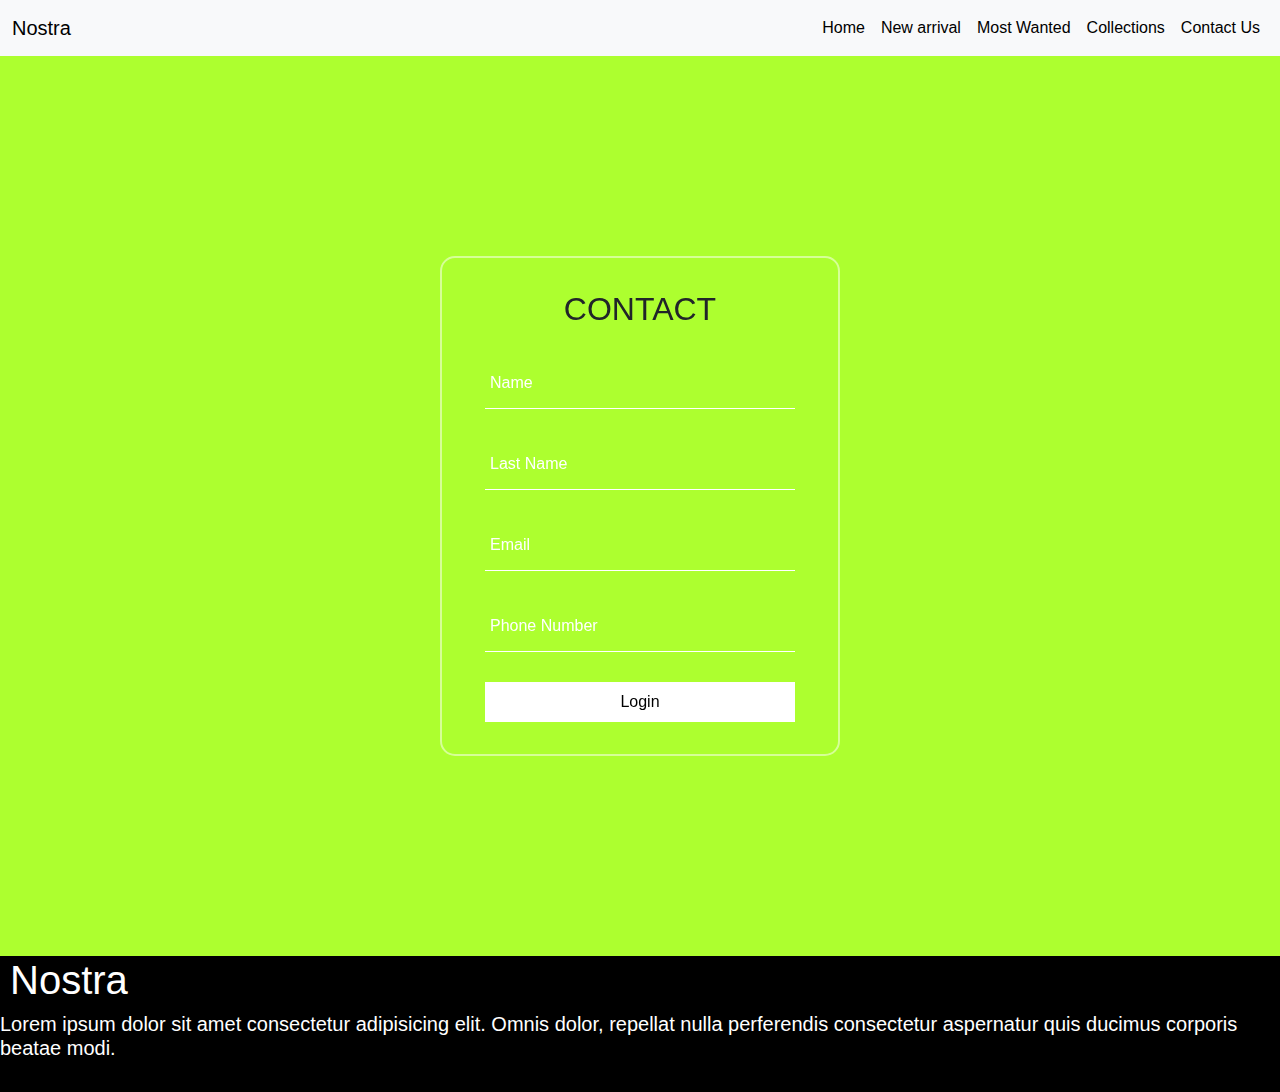
<file: Nostra/contact.html>
<!DOCTYPE html>
<html lang="en">
<head>
    <meta charset="UTF-8">
    <meta name="viewport" content="width=device-width, initial-scale=1.0">
    <title>Contact Us</title>
   
  <link rel="stylesheet" href="style.css">
  <link rel="stylesheet" href="https://cdnjs.cloudflare.com/ajax/libs/font-awesome/6.5.1/css/all.min.css"
    integrity="sha512-DTOQO9RWCH3ppGqcWaEA1BIZOC6xxalwEsw9c2QQeAIftl+Vegovlnee1c9QX4TctnWMn13TZye+giMm8e2LwA=="
    crossorigin="anonymous" referrerpolicy="no-referrer" />
  <link href="https://cdn.jsdelivr.net/npm/bootstrap@5.3.3/dist/css/bootstrap.min.css" rel="stylesheet"
    integrity="sha384-QWTKZyjpPEjISv5WaRU9OFeRpok6YctnYmDr5pNlyT2bRjXh0JMhjY6hW+ALEwIH" crossorigin="anonymous">

</head>

<body>
   <!------nav start-->
 

   <nav class="navbar navbar-expand-lg bg-body-tertiary ">
    <div class="container-fluid">
      <a class="navbar-brand" href="#">Nostra</a>
      <button class="navbar-toggler" type="button" data-bs-toggle="collapse" data-bs-target="#navbarNav"
        aria-controls="navbarNav" aria-expanded="false" aria-label="Toggle navigation">
        <span class="navbar-toggler-icon"></span>
      </button>
      <div class="d-flex flex-row-reverse  ">
        <div class="collapse navbar-collapse" id="navbarNav">
          <ul class="navbar-nav">
            <li class="nav-item">
              <a class="nav-link active" aria-current="page" href="index.html">Home</a>
            </li>
            <li class="nav-item">
              <a class="nav-link active" href="newarrival.html">New arrival</a>
            </li>
            <li class="nav-item">
              <a class="nav-link active" href="mostwanted.html">Most Wanted</a>
            </li>
            <li class="nav-item">
              <a class="nav-link active" href="Collections.html">Collections</a>
            </li>
            <li class="nav-item">
              <a class="nav-link active" href="contact.html">Contact Us</a>
            </li>


          </ul>
        </div>
      </div>
    </div>
  </nav>
   <!------nav end-->












    <div class="wrapper">

        <div class="contact-box">
          <form action="">
            <h2>CONTACT</h2>

            
            <div class="input-box">
            
              <input type="text" required>
              <label>Name</label>
            </div>
            
            <div class="input-box">
            
              <input type="text" required>
              <label>Last Name</label>
            </div>
      
            <div class="input-box">
             
              <input type="email" required>
              <label>Email</label>
            </div>
      
            <div class="input-box">
            
              <input type="number" required>
              <label>Phone Number</label>
            </div>
      
           
      
            <button type="submit">Login</button>
      
           
          </form>
        </div>
      
      </div>
      <div class="nostra">
        <h1>Nostra</h1>
        <h5>Lorem ipsum dolor sit amet consectetur adipisicing elit. Omnis dolor, repellat nulla perferendis consectetur
          aspernatur quis ducimus corporis beatae modi.</h5>
    
        <div class="icons"> <a href="https://www.facebook.com/"> <i class="fa-brands fa-facebook"></i></a>
          <a href="https://www.instagram.com/?hl=en"> <i class="fa-brands fa-instagram"></i></a>
          <a href="https://twitter.com/?lang=en-in"> <i class="fa-brands fa-twitter"></i></a>
          <a href="https://www.email.com/"> <i class="fa-solid fa-envelope"></i></a>
        </div>
    
      </div>








    <script src="https://cdn.jsdelivr.net/npm/bootstrap@5.3.3/dist/js/bootstrap.bundle.min.js"
  integrity="sha384-YvpcrYf0tY3lHB60NNkmXc5s9fDVZLESaAA55NDzOxhy9GkcIdslK1eN7N6jIeHz" crossorigin="anonymous"></script>
</body>
</html>
</file>
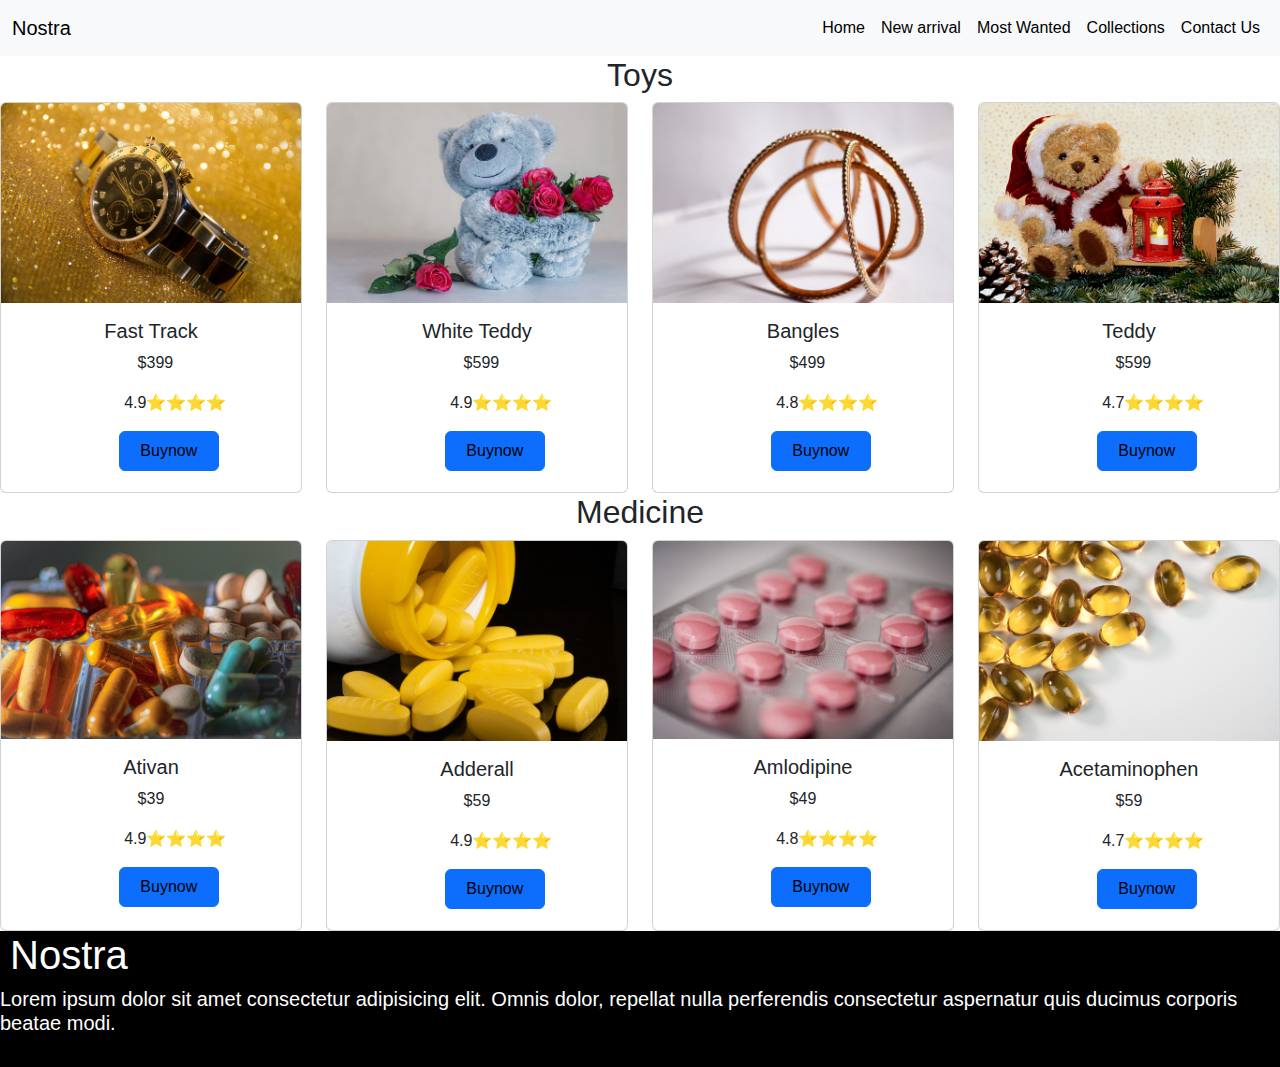
<file: Nostra/mostwanted.html>
<!DOCTYPE html>
<html lang="en">

<head>
  <meta charset="UTF-8">
  <meta name="viewport" content="width=device-width, initial-scale=1.0">
  <title>Nostra</title>
  <link rel="stylesheet" href="style.css">
  <link rel="stylesheet" href="https://cdnjs.cloudflare.com/ajax/libs/font-awesome/6.5.1/css/all.min.css"
    integrity="sha512-DTOQO9RWCH3ppGqcWaEA1BIZOC6xxalwEsw9c2QQeAIftl+Vegovlnee1c9QX4TctnWMn13TZye+giMm8e2LwA=="
    crossorigin="anonymous" referrerpolicy="no-referrer" />
  <link href="https://cdn.jsdelivr.net/npm/bootstrap@5.3.3/dist/css/bootstrap.min.css" rel="stylesheet"
    integrity="sha384-QWTKZyjpPEjISv5WaRU9OFeRpok6YctnYmDr5pNlyT2bRjXh0JMhjY6hW+ALEwIH" crossorigin="anonymous">
</head>
<style>
    #btn{
        width: 100px;
       
        margin-bottom: 5px;
        margin-left: 38%;
        color: black;
    }
</style>

<body>
  <!------nav start-->
 

  <nav class="navbar navbar-expand-lg bg-body-tertiary ">
    <div class="container-fluid">
      <a class="navbar-brand" href="#">Nostra</a>
      <button class="navbar-toggler" type="button" data-bs-toggle="collapse" data-bs-target="#navbarNav"
        aria-controls="navbarNav" aria-expanded="false" aria-label="Toggle navigation">
        <span class="navbar-toggler-icon"></span>
      </button>
      <div class="d-flex flex-row-reverse  ">
        <div class="collapse navbar-collapse" id="navbarNav">
          <ul class="navbar-nav">
            <li class="nav-item">
              <a class="nav-link active" aria-current="page" href="index.html">Home</a>
            </li>
            <li class="nav-item">
              <a class="nav-link active" href="newarrival.html">New arrival</a>
            </li>
            <li class="nav-item">
              <a class="nav-link active" href="mostwanted.html">Most Wanted</a>
            </li>
            <li class="nav-item">
              <a class="nav-link active" href="Collections.html">Collections</a>
            </li>
            <li class="nav-item">
              <a class="nav-link active" href="contact.html">Contact Us</a>
            </li>


          </ul>
        </div>
      </div>
    </div>
  </nav>


  <!------nav end-->




  <h2>Toys </h2>
  <div class="row row-cols-1 row-cols-md-4 g-4" >
    <div class="col">
      <div class="card h-100">
        <img src="./watch 1 (1).jpg" class="card-img-top" alt="...">
        <div class="card-body">
          <h5 class="card-title"> Fast Track</h5>
          <p class="card-text" style="margin-left: 45%;">$399</p>
          <p style="margin-left: 40%;">4.9⭐⭐⭐⭐</p>
          <button type="button" id="btn" class="btn btn-primary">Buynow</button>
        </div>
      </div>
    </div>
    <div class="col">
      <div class="card h-100">
        <img src="./toys (4).jpg" class="card-img-top" alt="...">
        <div class="card-body">
          <h5 class="card-title"> White Teddy</h5>
          <p class="card-text" style="margin-left: 45%;">$599</p>
          <p style="margin-left: 40%;">4.9⭐⭐⭐⭐</p>
          <button type="button" id="btn" class="btn btn-primary">Buynow</button>
        </div>
      </div>
    </div>
    <div class="col">
      <div class="card h-100">
        <img src="./bangles-3111866_1280.jpg" class="card-img-top" alt="...">
        <div class="card-body">
          <h5 class="card-title">Bangles</h5>
          <p class="card-text" style="margin-left: 45%;">$499</p>
          <p style="margin-left: 40%;">4.8⭐⭐⭐⭐</p>
          <button type="button" id="btn" class="btn btn-primary">Buynow</button>
        </div>
      </div>
    </div>
    <div class="col">
      <div class="card h-100">
        <img src="./toys (3).jpg" class="card-img-top" alt="...">
        <div class="card-body">
          <h5 class="card-title">Teddy</h5>
          <p class="card-text" style="margin-left: 45%;">$599</p>
          <p  style="margin-left: 40%;">4.7⭐⭐⭐⭐</p>
          <button type="button" id="btn" class="btn btn-primary" >Buynow</button>
        </div>
      </div>
    </div>
  </div>
  



  <h2>Medicine </h2>
  <div class="row row-cols-1 row-cols-md-4 g-4" >
    <div class="col">
      <div class="card h-100">
        <img src="./tablet (4).jpg" class="card-img-top" alt="...">
        <div class="card-body">
          <h5 class="card-title">Ativan</h5>
          <p class="card-text" style="margin-left: 45%;">$39</p>
          <p style="margin-left: 40%;">4.9⭐⭐⭐⭐</p>
          <button type="button" id="btn" class="btn btn-primary">Buynow</button>
        </div>
      </div>
    </div>
    <div class="col">
      <div class="card h-100">
        <img src="./tablet (5).jpg" class="card-img-top" alt="...">
        <div class="card-body">
          <h5 class="card-title"> Adderall</h5>
          <p class="card-text" style="margin-left: 45%;">$59</p>
          <p style="margin-left: 40%;">4.9⭐⭐⭐⭐</p>
          <button type="button" id="btn" class="btn btn-primary">Buynow</button>
        </div>
      </div>
    </div>
    <div class="col">
      <div class="card h-100">
        <img src="./tablet (6).jpg" class="card-img-top" alt="...">
        <div class="card-body">
          <h5 class="card-title">Amlodipine</h5>
          <p class="card-text" style="margin-left: 45%;">$49</p>
          <p style="margin-left: 40%;">4.8⭐⭐⭐⭐</p>
          <button type="button" id="btn" class="btn btn-primary">Buynow</button>
        </div>
      </div>
    </div>
    <div class="col">
      <div class="card h-100">
        <img src="./tablet (7).jpg" class="card-img-top" alt="...">
        <div class="card-body">
          <h5 class="card-title">Acetaminophen</h5>
          <p class="card-text" style="margin-left: 45%;">$59</p>
          <p  style="margin-left: 40%;">4.7⭐⭐⭐⭐</p>
          <button type="button" id="btn" class="btn btn-primary" >Buynow</button>
        </div>
      </div>
    </div>
  </div>

   <!---footer start---->
   <div class="nostra">
    <h1>Nostra</h1>
    <h5>Lorem ipsum dolor sit amet consectetur adipisicing elit. Omnis dolor, repellat nulla perferendis consectetur
      aspernatur quis ducimus corporis beatae modi.</h5>

    <div class="icons"> <a href="https://www.facebook.com/"> <i class="fa-brands fa-facebook"></i></a>
      <a href="https://www.instagram.com/?hl=en"> <i class="fa-brands fa-instagram"></i></a>
      <a href="https://twitter.com/?lang=en-in"> <i class="fa-brands fa-twitter"></i></a>
      <a href="https://www.email.com/"> <i class="fa-solid fa-envelope"></i></a>
    </div>

  </div>
  





</body>

<script src="https://cdn.jsdelivr.net/npm/bootstrap@5.3.3/dist/js/bootstrap.bundle.min.js"
  integrity="sha384-YvpcrYf0tY3lHB60NNkmXc5s9fDVZLESaAA55NDzOxhy9GkcIdslK1eN7N6jIeHz" crossorigin="anonymous"></script>


</html>
</file>
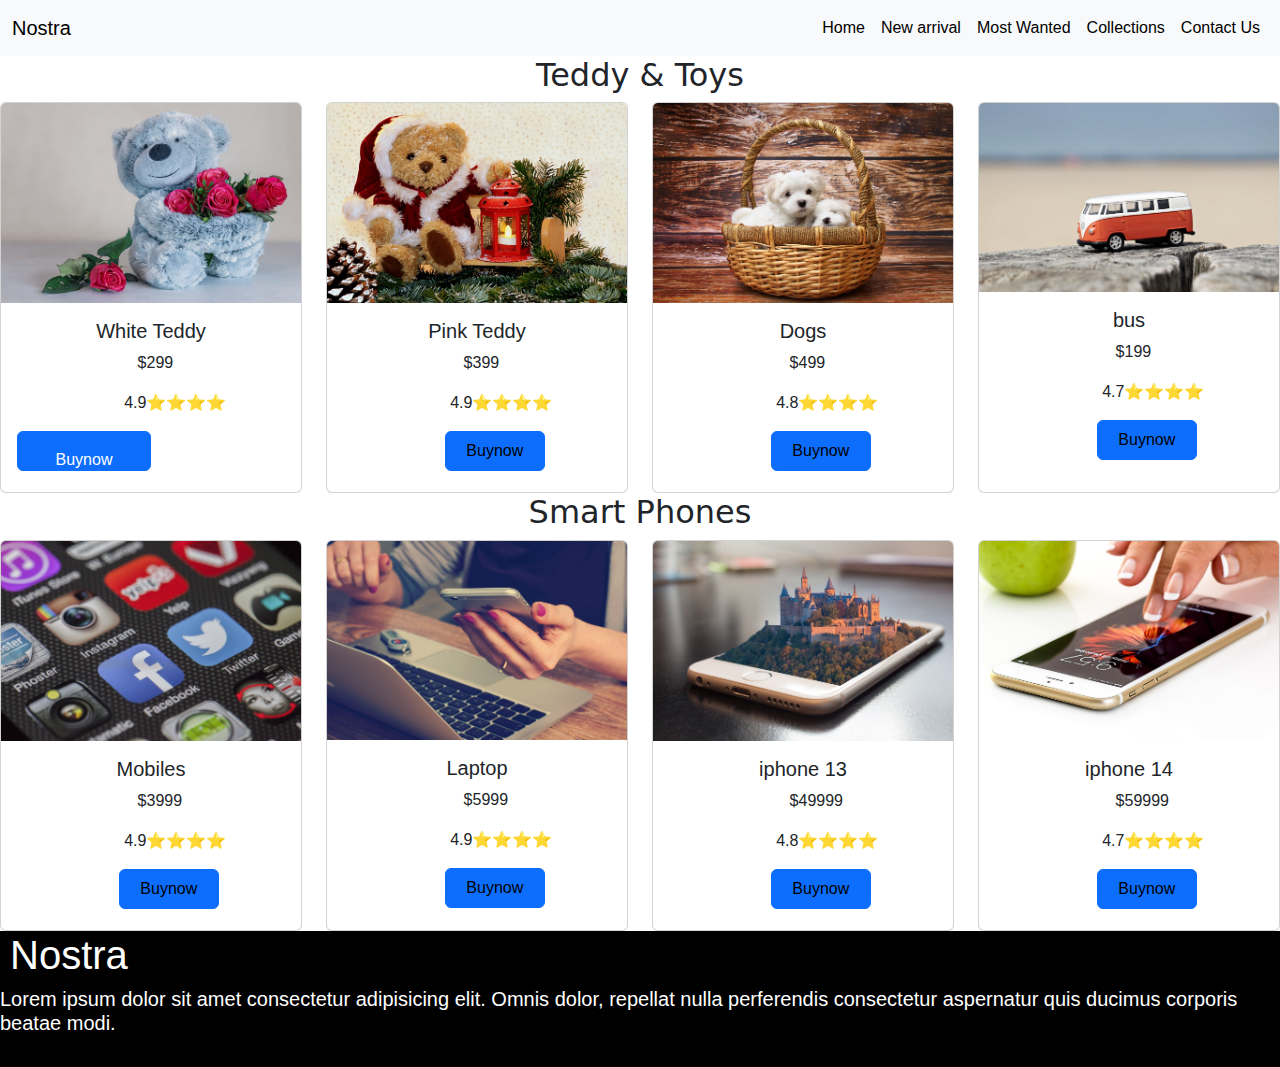
<file: Nostra/newarrival.html>
<!DOCTYPE html>
<html lang="en">

<head>
  <meta charset="UTF-8">
  <meta name="viewport" content="width=device-width, initial-scale=1.0">
  <title>Nostra</title>
  <link rel="stylesheet" href="style.css">
  <link rel="stylesheet" href="bootstrap.css">
  <link rel="stylesheet" href="https://cdnjs.cloudflare.com/ajax/libs/font-awesome/6.5.1/css/all.min.css"
    integrity="sha512-DTOQO9RWCH3ppGqcWaEA1BIZOC6xxalwEsw9c2QQeAIftl+Vegovlnee1c9QX4TctnWMn13TZye+giMm8e2LwA=="
    crossorigin="anonymous" referrerpolicy="no-referrer" />
  <link href="https://cdn.jsdelivr.net/npm/bootstrap@5.3.3/dist/css/bootstrap.min.css" rel="stylesheet"
    integrity="sha384-QWTKZyjpPEjISv5WaRU9OFeRpok6YctnYmDr5pNlyT2bRjXh0JMhjY6hW+ALEwIH" crossorigin="anonymous">
</head>
<style>
    #btn{
        width: 100px;
       
        margin-bottom: 5px;
        margin-left: 38%;
        color: black;
    }
</style>

<body>
  <!------nav start-->
 

  <nav class="navbar navbar-expand-lg bg-body-tertiary ">
    <div class="container-fluid">
      <a class="navbar-brand" href="#">Nostra</a>
      <button class="navbar-toggler" type="button" data-bs-toggle="collapse" data-bs-target="#navbarNav"
        aria-controls="navbarNav" aria-expanded="false" aria-label="Toggle navigation">
        <span class="navbar-toggler-icon"></span>
      </button>
      <div class="d-flex flex-row-reverse  ">
        <div class="collapse navbar-collapse" id="navbarNav">
          <ul class="navbar-nav">
            <li class="nav-item">
              <a class="nav-link active" aria-current="page" href="index.html">Home</a>
            </li>
            <li class="nav-item">
              <a class="nav-link active" href="newarrival.html">New arrival</a>
            </li>
            <li class="nav-item">
              <a class="nav-link active" href="mostwanted.html">Most Wanted</a>
            </li>
            <li class="nav-item">
              <a class="nav-link active" href="Collections.html">Collections</a>
            </li>
            <li class="nav-item">
              <a class="nav-link active" href="contact.html">Contact Us</a>
            </li>


          </ul>
        </div>
      </div>
    </div>
  </nav>

<!---------->
<h2>Teddy & Toys</h2>
  <div class="row row-cols-1 row-cols-md-4" >
    <div class="col">
      <div class="card h-100">
        <img src="./toys (4).jpg" class="card-img-top" alt="...">
        <div class="card-body">
          <h5 class="card-title"> White Teddy</h5>
          <p class="card-text" style="margin-left: 45%;">$299</p>
          <p style="margin-left: 40%;">4.9⭐⭐⭐⭐</p>
          <button type="button" class="btn btn-borderless btn-primary w-50 p-3">Buynow</button>
        </div>
      </div>
    </div>
    <div class="col">
      <div class="card h-100">
        <img src="./toys (3).jpg" class="card-img-top" alt="...">
        <div class="card-body">
          <h5 class="card-title">Pink Teddy</h5>
          <p class="card-text" style="margin-left: 45%;">$399</p>
          <p style="margin-left: 40%;">4.9⭐⭐⭐⭐</p>
          <button type="button" id="btn" class="btn btn-primary">Buynow</button>
        </div>
      </div>
    </div>
    <div class="col">
      <div class="card h-100">
        <img src="./toys (2).jpg" class="card-img-top" alt="...">
        <div class="card-body">
          <h5 class="card-title">Dogs</h5>
          <p class="card-text" style="margin-left: 45%;">$499</p>
          <p style="margin-left: 40%;">4.8⭐⭐⭐⭐</p>
          <button type="button" id="btn" class="btn btn-primary">Buynow</button>
        </div>
      </div>
    </div>
    <div class="col">
      <div class="card h-100">
        <img src="./toys (1).jpg" class="card-img-top" alt="...">
        <div class="card-body">
          <h5 class="card-title">bus</h5>
          <p class="card-text" style="margin-left: 45%;">$199</p>
          <p  style="margin-left: 40%;">4.7⭐⭐⭐⭐</p>
          <button type="button" id="btn" class="btn btn-primary">Buynow</button>
        </div>
      </div>
    </div>
  </div>


  <!------>
  <h2>Smart Phones</h2>
  <div class="row row-cols-1 row-cols-md-4 g-4" >
    <div class="col">
      <div class="card h-100">
        <img src="./mobile (1).jpg" class="card-img-top" alt="...">
        <div class="card-body">
          <h5 class="card-title"> Mobiles</h5>
          <p class="card-text" style="margin-left: 45%;">$3999</p>
          <p style="margin-left: 40%;">4.9⭐⭐⭐⭐</p>
          <button type="button" id="btn" class="btn btn-primary">Buynow</button>
        </div>
      </div>
    </div>
    <div class="col">
      <div class="card h-100">
        <img src="./mobile (2).jpg" class="card-img-top" alt="...">
        <div class="card-body">
          <h5 class="card-title">Laptop</h5>
          <p class="card-text" style="margin-left: 45%;">$5999</p>
          <p style="margin-left: 40%;">4.9⭐⭐⭐⭐</p>
          <button type="button" id="btn" class="btn btn-primary">Buynow</button>
        </div>
      </div>
    </div>
    <div class="col">
      <div class="card h-100">
        <img src="./mobile (3).jpg" class="card-img-top" alt="...">
        <div class="card-body">
          <h5 class="card-title">iphone 13</h5>
          <p class="card-text" style="margin-left: 45%;">$49999</p>
          <p style="margin-left: 40%;">4.8⭐⭐⭐⭐</p>
          <button type="button" id="btn" class="btn btn-primary">Buynow</button>
        </div>
      </div>
    </div>
    <div class="col">
      <div class="card h-100">
        <img src="./mobile (4).jpg" class="card-img-top" alt="...">
        <div class="card-body">
          <h5 class="card-title">iphone 14</h5>
          <p class="card-text" style="margin-left: 45%;">$59999</p>
          <p  style="margin-left: 40%;">4.7⭐⭐⭐⭐</p>
          <button type="button" id="btn" class="btn btn-primary" >Buynow</button>
        </div>
      </div>
    </div>
  </div>

   <!---footer start---->
   <div class="nostra">
    <h1>Nostra</h1>
    <h5>Lorem ipsum dolor sit amet consectetur adipisicing elit. Omnis dolor, repellat nulla perferendis consectetur
      aspernatur quis ducimus corporis beatae modi.</h5>

    <div class="icons"> <a href="https://www.facebook.com/"> <i class="fa-brands fa-facebook"></i></a>
      <a href="https://www.instagram.com/?hl=en"> <i class="fa-brands fa-instagram"></i></a>
      <a href="https://twitter.com/?lang=en-in"> <i class="fa-brands fa-twitter"></i></a>
      <a href="https://www.email.com/"> <i class="fa-solid fa-envelope"></i></a>
    </div>

  </div>




</body>

<script src="https://cdn.jsdelivr.net/npm/bootstrap@5.3.3/dist/js/bootstrap.bundle.min.js"
  integrity="sha384-YvpcrYf0tY3lHB60NNkmXc5s9fDVZLESaAA55NDzOxhy9GkcIdslK1eN7N6jIeHz" crossorigin="anonymous"></script>


</html>
</file>
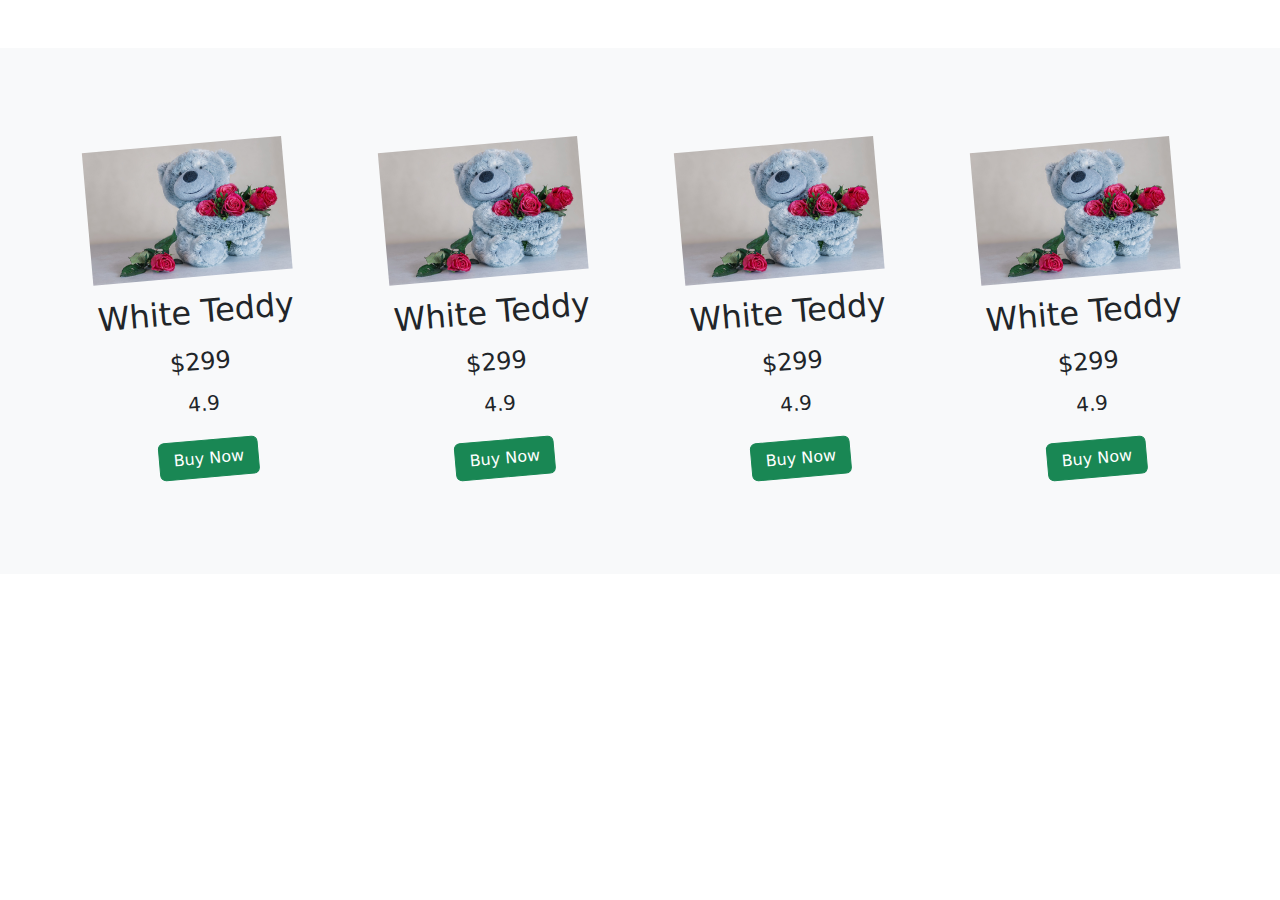
<file: Nostra/newarrivals.html>
<!DOCTYPE html>
<html lang="en">
<head>
    <meta charset="UTF-8">
    <meta name="viewport" content="width=device-width, initial-scale=1.0">
    <title>Document</title>
    <link rel="stylesheet" href="bootstrap.css">
    <link rel="stylesheet" href="https://cdnjs.cloudflare.com/ajax/libs/font-awesome/6.5.1/css/all.min.css" integrity="sha512-DTOQO9RWCH3ppGqcWaEA1BIZOC6xxalwEsw9c2QQeAIftl+Vegovlnee1c9QX4TctnWMn13TZye+giMm8e2LwA==" crossorigin="anonymous" referrerpolicy="no-referrer" />
    <link href="https://cdn.jsdelivr.net/npm/bootstrap@5.3.3/dist/css/bootstrap.min.css" rel="stylesheet"
    integrity="sha384-QWTKZyjpPEjISv5WaRU9OFeRpok6YctnYmDr5pNlyT2bRjXh0JMhjY6hW+ALEwIH" crossorigin="anonymous">
    <style>
        #rtate {
            transform: rotate(355deg);
            transition: 0.4s;
        }

        #rtate:hover {
            transform: rotate(360deg);
            box-shadow: 3px 3px 3px red;
            border-radius: 25px;
            cursor: pointer;
        }
    </style>
</head>
<body>
    <div class="container-fluid mt-5">
        <div class="row text-center p-5 bg-light">
            <div class="col-md-3 p-5" id="rtate">
                <img src="./toys (4).jpg" alt="" class="img img-responsive w-100">
                <p class="h2 mt-3">White Teddy</p>
                <p class="h4 mt-3">$299</p>
                <p class="h5 mt-3">4.9 <i class="fas fa-star"></i><i class="fas fa-star"></i><i class="fas fa-star"></i><i class="fas fa-star-half-stroke"></i></p>
                <button class="btn btn-success btn-borderless mt-3 w-50">Buy Now</button>
            </div>
            <div class="col-md-3 p-5" id="rtate">
                <img src="./toys (4).jpg" alt="" class="img img-responsive w-100">
                <p class="h2 mt-3">White Teddy</p>
                <p class="h4 mt-3">$299</p>
                <p class="h5 mt-3">4.9 <i class="fas fa-star"></i><i class="fas fa-star"></i><i class="fas fa-star"></i><i class="fas fa-star-half-stroke"></i></p>
                <button class="btn btn-success btn-borderless mt-3 w-50">Buy Now</button>
            </div>
            <div class="col-md-3 p-5" id="rtate">
                <img src="./toys (4).jpg" alt="" class="img img-responsive w-100">
                <p class="h2 mt-3">White Teddy</p>
                <p class="h4 mt-3">$299</p>
                <p class="h5 mt-3">4.9 <i class="fas fa-star"></i><i class="fas fa-star"></i><i class="fas fa-star"></i><i class="fas fa-star-half-stroke"></i></p>
                <button class="btn btn-success btn-borderless mt-3 w-50">Buy Now</button>
            </div>
            <div class="col-md-3 p-5" id="rtate">
                <img src="./toys (4).jpg" alt="" class="img img-responsive w-100">
                <p class="h2 mt-3">White Teddy</p>
                <p class="h4 mt-3">$299</p>
                <p class="h5 mt-3">4.9 <i class="fas fa-star"></i><i class="fas fa-star"></i><i class="fas fa-star"></i><i class="fas fa-star-half-stroke"></i></p>
                <button class="btn btn-success btn-borderless mt-3 w-50">Buy Now</button>
            </div>
        </div>
    </div>
    <script src="https://cdn.jsdelivr.net/npm/bootstrap@5.3.3/dist/js/bootstrap.bundle.min.js"
  integrity="sha384-YvpcrYf0tY3lHB60NNkmXc5s9fDVZLESaAA55NDzOxhy9GkcIdslK1eN7N6jIeHz" crossorigin="anonymous"></script>
</body>
</html>
</file>
<file: Nostra/style.css>
*{
    padding: 0px;
    margin-top: 0px;

}
body{
    margin-left: 10px;
    
}

.brands{
  display: flex;
  margin-top: 2vw;
  
  justify-content: space-between;
  
  
}

.brands-icon{
  width: 4vw;
  align-items: center;

}

.brands-item{
  display: flex;
  align-items: center;
  flex-direction: column;
  text-align: center;
  font-size: 2vw;
}















.div{
    width: 100%;
    height: 50%;
    background-color: rgb(242, 239, 239);
    display: flex;
    align-items: center;
}
.div img{
    margin-left: 30px;
    margin-top: 30px;
    margin-bottom: 30px;
}
 .div h1{
  margin-left: 10
  px;
} 




/* .div2 button{
    display: flex;
    align-items: center;
    margin-top: 10px;
    margin-left: 500px;
    margin-bottom: 100px;
    
} */


.card1{
    position: relative;
    width: fit-content;
    
}

#heart1{
    position: absolute;
    width: fit-content;
    top: o;
    right: 20px;
    margin-top: 20px;
}
#heart1:hover{
    color: red;
}



#sn {
    position: absolute;
    width: fit-content;
    z-index: 1;

}
.snow{
    position: relative;
    width: fit-content; 
    z-index: 3;
    /* margin-right: 20px; */
    background-color: rgb(95, 8, 247);
    color: white;
    border-radius: 10px;
    width: 100px;
    bottom: 80px;
    margin-left: 100px;
    
   

}

/* #carouselExampleInterval{
    position: relative;
    width: fit-content;
} 
.shopnow{
    position: absolute;
    width: fit-content; 
    margin-left: 900px;
    margin-top: 500px;
}
 */













.div h1 .btn{
    background-color: green;
    padding: 5px;
    border-radius: 5px;
    color: white;
    margin-left: 30px;
    margin-top: 20px;

}
.input {  
    width: 100%;
    height: 100%;
    background-color: azure;
   
}
.input h1,h5{
    display: flex;
    align-items: center;
    justify-content: center;
    /* margin-left: 300px; */

}
.input2{
    width: 44%;
    margin-left: 28%;
    display: block;
    margin-top: 15px;
}
.input3{
    margin-top: 15px;
    border-radius: 5px;
    background-color:red;
    width: 100px;



  margin-left: 45%;
}
.nostra{
    width: 100%;
    height: 100%;
    background-color:black;
    color: white;
    margin-top: 5pxpx;

} 
.nostra h1{
    margin-left: 10px;
}
.icons a{
    /* align-items: center;
    justify-content: center; */
    margin-left: 40px;
}

/*------------------------ contact us style--------------------- */


* {
    margin:0;
    padding:0;
    box-sizing:border-box;
    font-family: 'Montserrat', sans-serif;
  }
  .wrapper {
    display:flex;
    justify-content:center;
    align-items: center;
    height:100vh;
    width:100%;
    background-color: greenyellow;
    background-size:cover;
    background-position:center;
    animation:animateBg 10s linear infinite;
  }
  @keyframes animateBg {
    100% {
      filter:hue-rotate(355deg);
    }
  }
  .contact-box {
    position: relative;
    width: 400px;
    height: 500px;
    background: transparent;
    border-radius: 15px;
    border: 2px solid rgba(255,255,255,.5);
    display: flex;
    justify-content: center;
    align-items: center;
    backdrop-filter: blur(15px);
  }
  h2 {
    font-size:2em;
    color:#fff;
    text-align:center;
  }
  .input-box {
    position:relative;
    width:310px;
    margin:30px 0;
    border-bottom:1px solid #fff;
  }
  .input-box label {
    position:absolute;
    top:50%;
    left:5px;
    transform:translateY(-50%);
    font-size:1em;
    color:#fff;
    pointer-events:none;
    transition:.5s;
  }
  .input-box input:focus  ~ label,
  .input-box input:valid  ~ label {
    top:-5px;
  }
  .input-box input {
    width:100%;
    height:50px;
    background:transparent;
    border:none;
    outline:none;
    font-size:1em;
    color:#fff;
    padding:0 35px 0 5px;
  }
  .input-box .icon {
    position:absolute;
    right:8px;
    top:50%;
    color: #fff;
    transform: translateY(-50%);
  }
  .remember-forgot {
    margin:-15px 0 15px;
    font-size:.9em;
    color:#fff;
    display:flex;
    justify-content:space-between;
  }
  .remember-forgot label input {
    margin-right:3px;
  }
  .remember-forgot a {
    color:#fff;
    text-decoration:none;
  }
  .remember-forgot a:hover {
    text-decoration:underline;
  }
  button {
    width:100%;
    height:40px;
    background-color:#fff;
    border:none;
    border-radius:40px;
    cursor:pointer;
    font-size:1em;
    color:#000;
    font-weight:500;
  }
  .register-link {
    font-size:.9em;
    color:#fff;
    text-align:center;
    margin:25px 0 10px;
  }
  .register-link p a {
    color:#fff;
    text-decoration:none;
    font-weight:600;
  }
  .register-link p a:hover {
    text-decoration:underline;
  }
  @media (max-width:500px) {
    .login-box {
      width:100%;
      height:100vh;
      border:none;
      border-radius:0;
    }
    .input-box {
      width:290px;
    }


    /* {
      display: flex;
      justify-content: center;
      align-items: center;
      text-align: center;
      margin-left: 50px;
      
    } */





    .col-sm-3 img{
      display: flex;
      justify-content: center;
      align-items: center;
      /* text-align: center; */
    }
  }
  /* @media screen and  (max-width:600px){
  
 } */
    /* ---------------------------------collection page ------------------------------------------*/

.product-search{
  width: 50%;
  border: 2px solid black;
  border-radius: 20px;
  display: flex;
  justify-content: space-between;
  align-items: center;
  padding: 10px;
  margin: auto;


}
.product-search input{
  border: none;
  background-color: transparent;
  width: 100%;

}
.product-search input:focus{
  outline: none;
}
.products{
  padding: 20px;
  display: flex;
  gap: 10px;
  flex-wrap: wrap;
  justify-content: space-around;
}
/* .footer-collections{
  position: fixed;

} */
</file>
